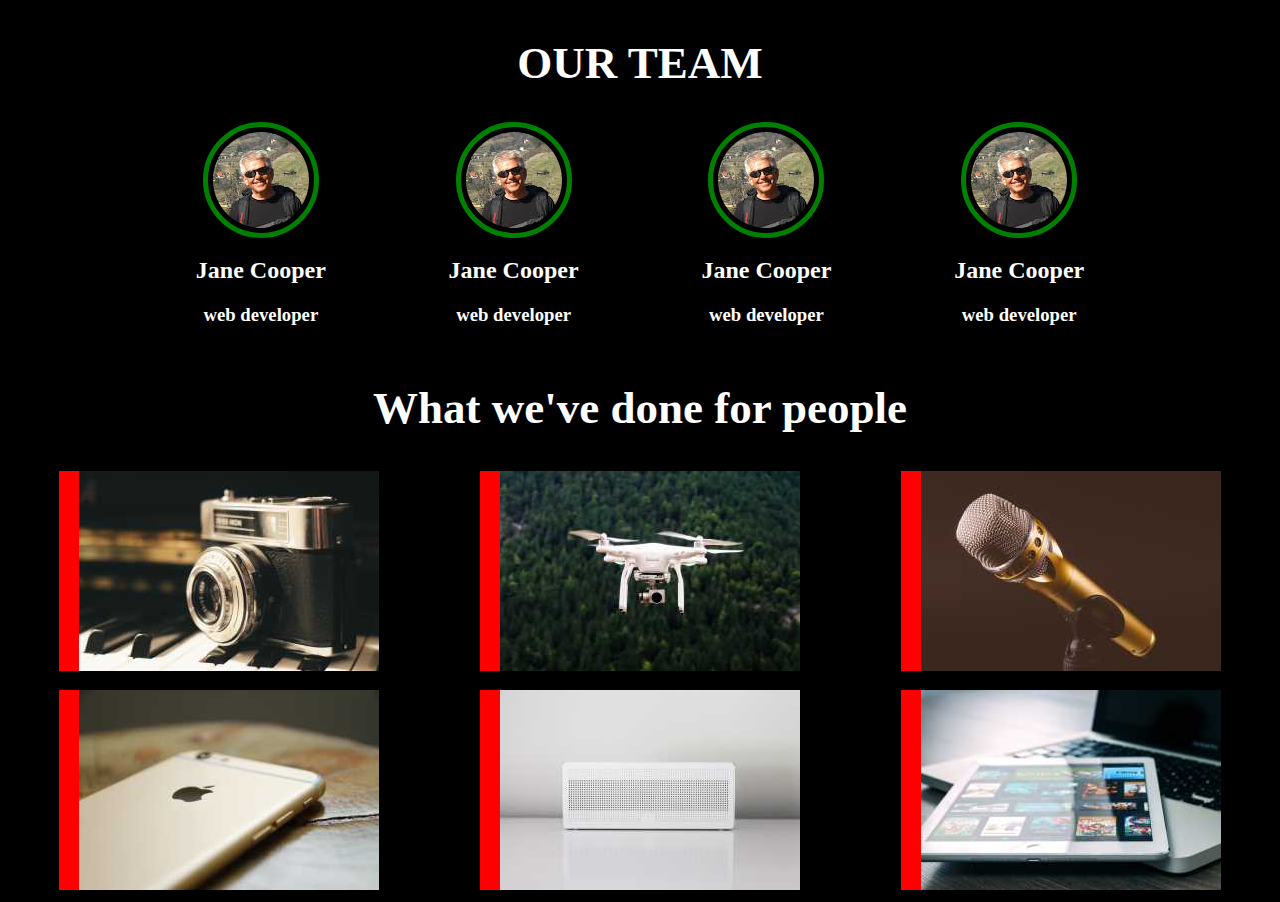
<file: page2.html>
<!DOCTYPE html>
<html lang="en">
<head>
    <meta charset="UTF-8">
    <meta http-equiv="X-UA-Compatible" content="IE=edge">
    <meta name="viewport" content="width=device-width, initial-scale=1.0">
    <title>Document</title>
    <link rel="stylesheet" href="team.css">
</head>
<body>
    <div class="first-half">
        <div class="first-para">
            <h2>OUR TEAM</h2>
        </div>
        <div>
            <div class="first-mem">
                
                    <img class="jlj" src="/img/avatar.jpg">
                
                <h2>Jane Cooper</h2>
                <h3>web developer</h3>
            </div>
            <div class="first-mem">
                
                    <img class="jlj" src="/img/avatar.jpg">
                
                <h2>Jane Cooper</h2>
                <h3>web developer</h3>
            </div>
            <div class="first-mem">
                
                <img class="jlj" src="/img/avatar.jpg">
            
            <h2>Jane Cooper</h2>
            <h3>web developer</h3>
            </div>
            <div class="first-mem">
                
                <img class="jlj" src="/img/avatar.jpg">
        
            <h2>Jane Cooper</h2>
            <h3>web developer</h3>
            </div>
            <div class="clear-content" ></div>
            
        </div>
        <div class="clear-content" ></div>
    </div>
    <div class="sec-half">
        <div class="sec-para">
            <h2>
                What we've done for people
            </h2>
        </div>
        <div>
            <div class="first-row">
                <img class="lll" src="/img/tech_camera.jpg" alt="cam">
            </div>
            <div class="first-row">
                <img class="lll" src="/img/tech_drone.jpg" alt="dro">
            </div>
            <div class="first-row">
                <img class="lll" src="/img/tech_mic.jpg" alt="mic">
            </div>
            <div class="clear-content" ></div>
        </div>
        <div class="clear-content" ></div>
        <div>
            <div class="sec-row">
                <img class="lll" src="/img/tech_phone.jpg" alt="phone">
            </div>
            <div class="sec-row">
                <img class="lll" src="/img/tech_sound.jpg" alt="sound">
            </div>
            <div class="sec-row">
                <img class="lll" src="/img/tech_tablet.jpg" alt="tech">
            </div>
            <div class="clear-content" ></div>
        </div>
    </div>
</body>
</html>
</file>
<file: team.css>
body{
    background-color: #000;
}
.first-half{
    width: 80%;
    margin: auto;
}
.first-half .first-para{
    text-align: center;
    color: white;
    font-size: 30px;
}
.first-mem{
    width: 25%;
    float: left;
    text-align: center;
    color: white;
}
.jlj{
    border-radius: 50%;
    outline: 5px green solid;
    border: 5px #000 solid;
}
.clear-content{
    clear: both;
}
.sec-half .sec-para{
    text-align: center;
    font-size: 30px;
    color: white;
}

.first-row{
    float: left;
    width: 33.333%;
    text-align: center;
}
.lll{
    border-left: 20px red solid;
}
.sec-row{
float: left;
width: 33.333%;
text-align: center;
margin-top: 15px;
}
</file>
